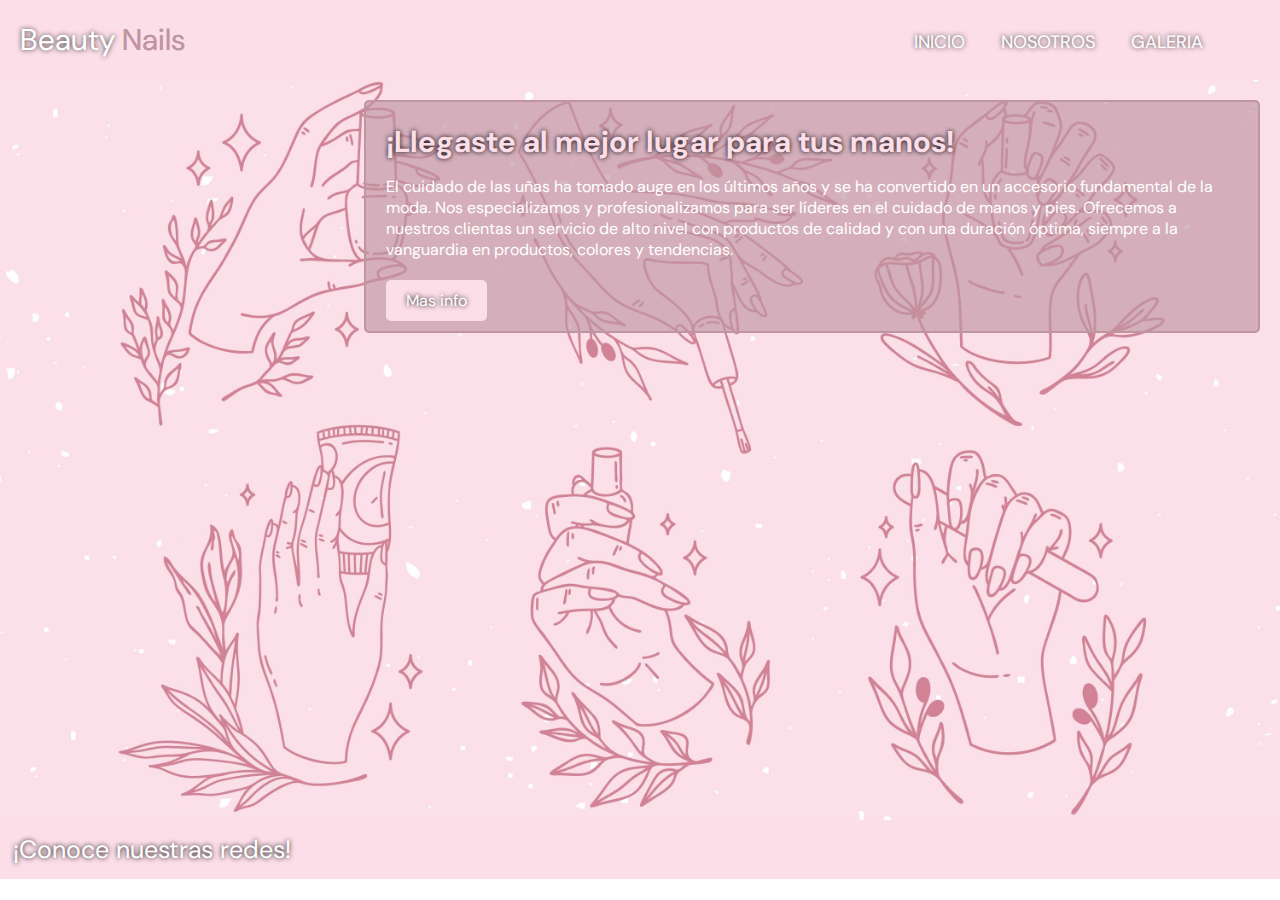
<file: index.html>
<!DOCTYPE html>
<html lang="es">

<head>
    <link rel="stylesheet" href="https://cdnjs.cloudflare.com/ajax/libs/font-awesome/6.2.0/css/all.min.css"
        integrity="sha512-xh6O/CkQoPOWDdYTDqeRdPCVd1SpvCA9XXcUnZS2FmJNp1coAFzvtCN9BmamE+4aHK8yyUHUSCcJHgXloTyT2A=="
        crossorigin="anonymous" referrerpolicy="no-referrer" />
    <link rel="stylesheet" href="estilos.css">
    <!--icono de pestaña-->
    <link rel="icon" href="media/logonails.jpeg">
    <meta charset="UTF-8">
    <meta http-equiv="X-UA-Compatible" content="IE=edge">
    <meta name="viewport" content="width=device-width, initial-scale=1.0">

    <title>Beauty Nails</title>
</head>

<body>
    <header>
        <nav>
            <!--inserto logo marca-->
            <div class="logo">Beauty <span>Nails</span></div>
            <!--creo boton menu responsive + input para ingresar al menu-->
            <input type="checkbox" id="check">
            <label for="check" class="checkbtn">
                <i class="fas fa-bars"></i>
            </label>
            <!--lista desordenada para menu-->
            <ul>
                <li><a class="active" href="index.html">Inicio</a></li>
                <li><a href="nosotros.html">Nosotros</a></li>
                <li><a href="galeria.html">Galeria</a></li>
            </ul>
        </nav>
    </header>
    <!--cierro header-->
    <main>
        <!--inserto titulo y presentación de la web-->
        <div class="intro">
            <h1>¡Llegaste al mejor lugar para tus manos!</h1>
            <p>El cuidado de las uñas ha tomado auge en los últimos años y se ha convertido en un accesorio fundamental
                de la moda. Nos especializamos y profesionalizamos para ser líderes en el cuidado de manos y pies.
                Ofrecemos a nuestros clientas un servicio de alto nivel con productos de calidad y con una duración
                óptima, siempre a la vanguardia en productos, colores y tendencias.</p>
            <!--creo boton, me lleva al ig-->
            <a class="introb" href="https://instagram.com/_nails.b_?igshid=YmMyMTA2M2Y">Mas info</a>
        </div>
    </main>
    <!--footer con redes-->
    <footer>
        <div class="redes">
            <p>¡Conoce nuestras redes!</p>
            <a href="https://instagram.com/_nails.b_?igshid=YmMyMTA2M2Y"><i class="fa-brands fa-instagram"></i></a>
            <a href="https://www.facebook.com/profile.php?id=100086259580706"><i
                    class="fa-brands fa-facebook-f"></i></a>
            <a href="https://www.tiktok.com/@_nails.b_?_t=8W0SwV3RlLx&_r=1"><i class="fa-brands fa-tiktok"></i></a>
        </div>
    </footer>
</body>

</html>
</file>
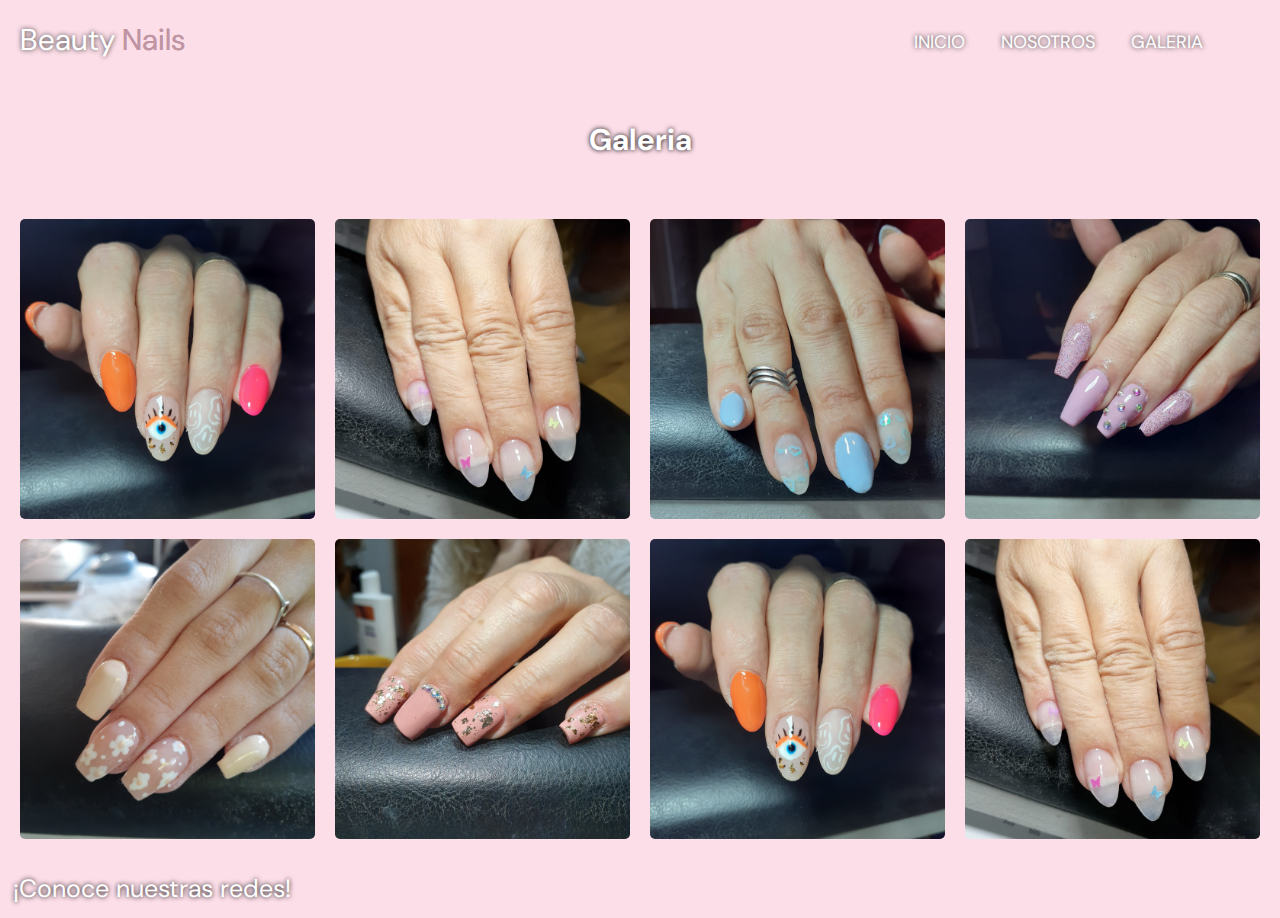
<file: galeria.html>
<!DOCTYPE html>
<html lang="es">

<head>
    <link rel="stylesheet" href="https://cdnjs.cloudflare.com/ajax/libs/font-awesome/6.2.0/css/all.min.css"
        integrity="sha512-xh6O/CkQoPOWDdYTDqeRdPCVd1SpvCA9XXcUnZS2FmJNp1coAFzvtCN9BmamE+4aHK8yyUHUSCcJHgXloTyT2A=="
        crossorigin="anonymous" referrerpolicy="no-referrer" />
    <link rel="stylesheet" href="estilos.css">
    <!--icono de pestaña-->
    <link rel="icon" href="media/logonails.jpeg">
    <meta charset="UTF-8">
    <meta http-equiv="X-UA-Compatible" content="IE=edge">
    <meta name="viewport" content="width=device-width, initial-scale=1.0">

    <title>Beauty Nails</title>
</head>

<body>
    <header>
        <nav>
            <!--inserto logo marca-->
            <div class="logo">Beauty <span>Nails</span></div>
            <!--creo boton menu responsive + input para ingresar al menu-->
            <input type="checkbox" id="check">
            <label for="check" class="checkbtn">
                <i class="fas fa-bars"></i>
            </label>
            <!--lista desordenada para menu-->
            <ul>
                <li><a class="active" href="index.html">Inicio</a></li>
                <li><a href="nosotros.html">Nosotros</a></li>
                <li><a href="galeria.html">Galeria</a></li>
            </ul>
        </nav>
    </header>
    <!--cierro header-->
    <h2 class="titulonos">Galeria</h2>
    <!--inserto galeria, agrego imagenes desde css para que sea mas prolijo editarlas-->
    <section class="galeria">
        <article class="item item1"></article>
        <article class="item item2"></article>
        <article class="item item3"></article>
        <article class="item item4"></article>
        <article class="item item5"></article>
        <article class="item item6"></article>
        <article class="item item7"></article>
        <article class="item item8"></article>
    </section>
</body>
<!--footer con redes-->
<footer>
    <div class="redes">
        <p>¡Conoce nuestras redes!</p>
        <a href="https://instagram.com/_nails.b_?igshid=YmMyMTA2M2Y"><i class="fa-brands fa-instagram"></i></a>
        <a href="https://www.facebook.com/profile.php?id=100086259580706"><i class="fa-brands fa-facebook-f"></i></a>
        <a href="https://www.tiktok.com/@_nails.b_?_t=8W0SwV3RlLx&_r=1"><i class="fa-brands fa-tiktok"></i></a>
    </div>
</footer>

</html>
</file>
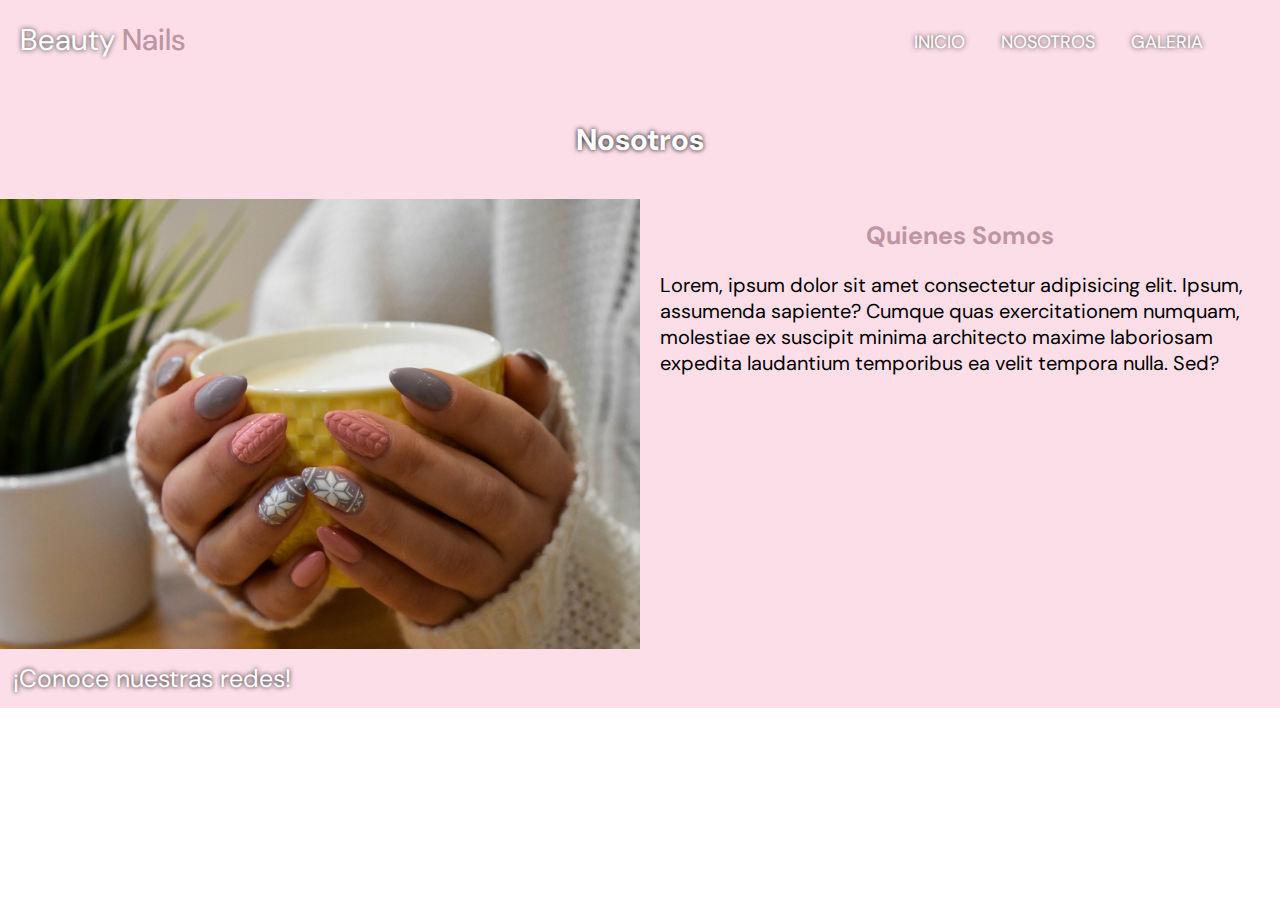
<file: nosotros.html>
<!DOCTYPE html>
<html lang="es">

<head>
    <link rel="stylesheet" href="https://cdnjs.cloudflare.com/ajax/libs/font-awesome/6.2.0/css/all.min.css"
        integrity="sha512-xh6O/CkQoPOWDdYTDqeRdPCVd1SpvCA9XXcUnZS2FmJNp1coAFzvtCN9BmamE+4aHK8yyUHUSCcJHgXloTyT2A=="
        crossorigin="anonymous" referrerpolicy="no-referrer" />
    <link rel="stylesheet" href="estilos.css">
    <!--icono de pestaña-->
    <link rel="icon" href="media/logonails.jpeg">
    <meta charset="UTF-8">
    <meta http-equiv="X-UA-Compatible" content="IE=edge">
    <meta name="viewport" content="width=device-width, initial-scale=1.0">

    <title>Beauty Nails</title>
</head>

<body>
    <header>
        <nav>
            <!--inserto logo marca-->
            <div class="logo">Beauty <span>Nails</span></div>
            <!--creo boton menu responsive + input para ingresar al menu-->
            <input type="checkbox" id="check">
            <label for="check" class="checkbtn">
                <i class="fas fa-bars"></i>
            </label>
            <!--lista desordenada para menu-->
            <ul>
                <li><a class="active" href="index.html">Inicio</a></li>
                <li><a href="nosotros.html">Nosotros</a></li>
                <li><a href="galeria.html">Galeria</a></li>
            </ul>
        </nav>
    </header>
    <!--cierro header-->

    <h2 class="titulonos">Nosotros</h2>
    <section class="nosotros">
        <!--aside para agregar imagen-->
        <aside class="nleft"></aside>
        <!--aside para agregar texto-->
        <aside class="nright">
            <h3>Quienes Somos</h3>
            <p>Lorem, ipsum dolor sit amet consectetur adipisicing elit. Ipsum, assumenda sapiente? Cumque quas
                exercitationem numquam, molestiae ex suscipit minima architecto maxime laboriosam expedita laudantium
                temporibus ea velit tempora nulla. Sed?</p>
        </aside>
    </section>
</body>
<!--footer con redes-->
<footer>
    <div class="redes">
        <p>¡Conoce nuestras redes!</p>
        <a href="https://instagram.com/_nails.b_?igshid=YmMyMTA2M2Y"><i class="fa-brands fa-instagram"></i></a>
        <a href="https://www.facebook.com/profile.php?id=100086259580706"><i class="fa-brands fa-facebook-f"></i></a>
        <a href="https://www.tiktok.com/@_nails.b_?_t=8W0SwV3RlLx&_r=1"><i class="fa-brands fa-tiktok"></i></a>
    </div>
</footer>

</html>
</file>
<file: estilos.css>
@import url('https://fonts.googleapis.com/css2?family=DM+Sans&family=Josefin+Sans:ital,wght@1,300&display=swap');

* {
    margin: 0;
    padding: 0;
    text-decoration: none;
    list-style: none;
    box-sizing: border-box;
}

nav {
    height: 80px;
    width: 100%;
    background-color: #fcdee8;
    font-size: 30px;
    color: white;
    font-family: 'DM Sans', sans-serif;
    display: flex;
    justify-content: space-between;
    padding: 20px;
    text-shadow: 0 0 5px #333;
}



.logo span {
    color: #c095a3;
    text-shadow: 0 0 0px;
}

nav ul {
    position: fixed;
    width: 100%;
    height: 100vh;
    background: #c095a3;
    top: 80px;
    left: -100%;
    text-align: center;
    transition: all .5s;
}

nav ul li {
    display: block;
    margin: 50px 0;
    line-height: 30px;
}

nav ul li a {
    color: #fff;
    font-size: 20px;
    padding: 7px 13px;
    border-radius: 3px;
    text-transform: uppercase;
    font-family: 'DM Sans', sans-serif;
}

li a:hover {
    background: none;
    color: #fcde;
    text-shadow: 0 0 25px #000;

}

.checkbtn {
    font-size: 30px;
    color: #fff;
    float: right;
    line-height: 20px;
    margin-right: 40px;
    cursor: pointer;

}

#check {
    display: none;
}

#check:checked~ul {
    left: 0;
}


.menu {
    font-size: 30px;
}

main {
    background-image: url(./media/fondoIni.jpg);
    height: calc(100vh - 160px);
    width: 100%;
    background-position: center;
    background-size: cover;
}

.intro {
    width: 70%;
    background-color: #c095a3a8;
    border: 2px solid #c095a3;
    border-radius: 5px;
    float: right;
    margin: 20px;
    padding: 20px;
}

.intro h1 {
    color: #fcdee8;
    font-family: 'DM Sans', sans-serif;
    font-size: 30px;
    text-shadow: 0 0 5px #000;
    margin-bottom: 15px;
}

.intro p {
    font-family: 'DM Sans', sans-serif;
    color: white;
    margin-bottom: 30px;
}

.introb {
    background-color: #fcdee8;
    border-radius: 5px;
    text-decoration: none;
    color: white;
    padding: 10px 20px;
    font-family: 'DM Sans', sans-serif;
    text-shadow: 0 0 5px #000;
}

.titulonos {
    color: white;
    font-family: 'DM Sans', sans-serif;
    font-size: 30px;
    text-shadow: 0 0 5px #000;
    text-align: center;
    background-color: #fcdee8;
    padding: 40px;
}


.nosotros {
    width: 100%;
    height: 450px;
}

.nleft {
    background-image: url(media/nosotrosimg.jpg);
    height: 50%;
    width: 100%;
    background-size: cover;
    background-position: center;
}

.nright {
    padding: 20px;
    background-color: #fcdee8;
    padding: 20px;
}

.nright h3 {
    text-align: center;
    color: #c095a3;
    font-family: 'DM Sans', sans-serif;
    font-size: 25px;
    margin-bottom: 20px;
}

.nright p {
    font-size: 20px;
    font-family: 'DM Sans', sans-serif;
    color: black;
}

.galeria {
    background-color: #fcdee8;
    height: auto;
    width: 100%;
    display: grid;
    grid-template-columns: 1fr;
    grid-template-rows: repeat(8, 200px);
    grid-gap: 20px;
    padding: 20px;
}

.item {
    width: 100%;
    border-radius: 5px;
    background-size: cover;
    background-position: center;
}

.item:hover {
    transform: scale(1.5);
    transition: all 2s;
    filter: brightness(1.1);
}

.item1 {
    background-image: url(media/galeria1.jpg);
}

.item2 {
    background-image: url(media/galeria2.jpeg);
}

.item3 {
    background-image: url(media/galeria4.jpeg);
}

.item4 {
    background-image: url(media/galeria3.jpeg);
}

.item5 {
    background-image: url(media/galeria5.jpg);
}

.item6 {
    background-image: url(media/galeria6.jpg);
}

.item7 {
    background-image: url(media/galeria1.jpg);
}

.item8 {
    background-image: url(media/galeria2.jpeg);
}

footer {
    background-color: #fcdee8;
    font-family: 'DM Sans', sans-serif;
    text-align: center;
    padding: 1%;
    position: absolute;
    width: 100%;
}

footer i {
    font-size: 40px;
    text-shadow: 0 0 5px #000;
    color: white;
    letter-spacing: 20px;
}

.redes p {
    float: center;
    font-family: 'DM Sans', sans-serif;
    color: white;
    font-size: 25px;
    text-shadow: 0 0 5px #000;
}

@media only screen and (min-width:480px) {
    .galeria {
        grid-template-columns: 1fr 1fr;
        grid-template-rows: repeat(4, 200px);
    }

    .nosotros {
        display: flex;
    }

    .nleft {
        width: 50%;
        height: 100%;
    }

    .nright {
        width: 50%;
        height: 100%;
    }
}

@media only screen and (min-width:768px) and (max-width:1023px) {
    .galeria {
        grid-template-columns: 1fr 1fr 1fr;
        grid-template-rows: repeat(9, 200px);
    }

    .item1 {
        grid-column: 1/3;
        grid-row: 1/3;
    }

    .item2 {
        grid-column: 3/4;
        grid-row: 1/3;
    }

    .item3 {
        grid-column: 1/2;
        grid-row: 3/5;
    }

    .item4 {
        grid-column: 2/4;
        grid-row: 3/5;
    }

    .item5 {
        grid-column: 1/3;
        grid-row: 5/7;
    }

    .item6 {
        grid-column: 3/4;
        grid-row: 5/7;
    }

    .item7 {
        grid-column: 1/2;
        grid-row: 7/9;
    }

    .item8 {
        grid-column: 2/4;
        grid-row: 7/9;
    }

    footer {
        text-align: right;
    }

    .redes p {
        float: left;
    }

}

@media only screen and (min-width:1024px) {

    .checkbtn {
        display: none;
    }

    header {
        display: flex;
    }

    nav ul {
        display: flex;
        margin-right: 0px;
        width: 100%;
        height: 40px;
        background: none;
        text-align: center;
        transition: all .5s;
        left: 70%;
        top: 20px;
        position: absolute;
    }

    nav ul li {

        display: flex;
        margin: 0 5px;

    }

    nav ul li a {
        display: flex;
        font-size: 18px;
    }

    li a:hover {

        background: #c095a3;
        transition: .5s;
        border-radius: 10px 0px;
    }

    .galeria {
        grid-template-columns: repeat(4, 1fr);
        grid-template-rows: 300px 300px;

    }

    footer {
        text-align: right;
    }

    .redes p {
        float: left;
    }

}
</file>
